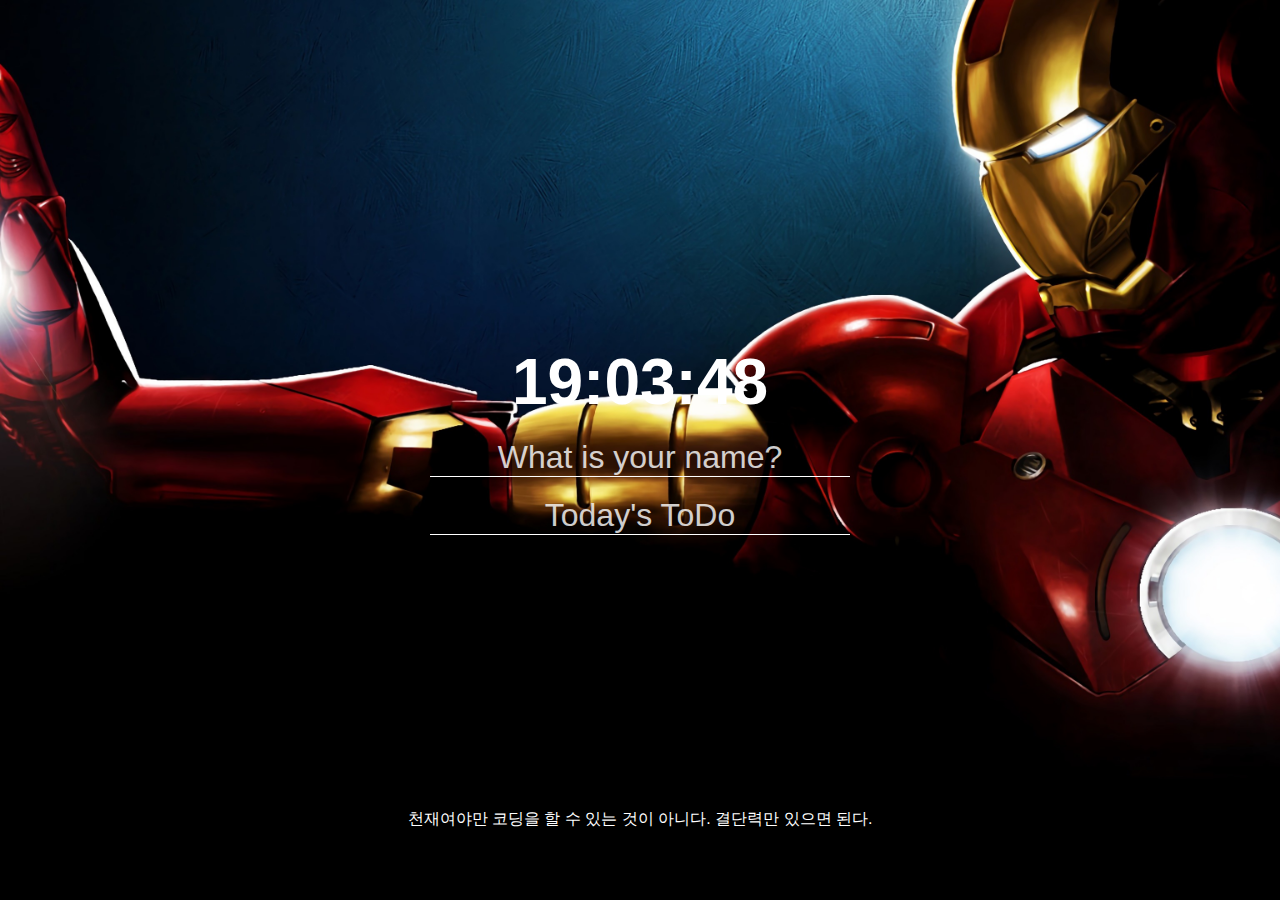
<file: index.html>
<!DOCTYPE html>
<html lang="en">
  <head>
    <meta charset="UTF-8" />
    <meta http-equiv="X-UA-Compatible" content="IE=edge" />
    <meta name="viewport" content="width=device-width, initial-scale=1.0" />
    <title>크롬 투두리스트</title>
    <link rel="stylesheet" href="css/style.css" />
  </head>
  <body>
    <main>
      <div class="todo_wrap">
        <h2 id="clock">00:00:00</h2>
        <h1 id="greeting" class="hidden"></h1>

        <form id="login-form" class="hidden">
          <input
            required
            maxlength="15"
            type="text"
            placeholder="What is your name?"
          />
          <!-- <button class="login_btn" type="submit">로그인</button> -->
        </form>
        <form id="todo-form">
          <input type="text" required placeholder="Today's ToDo" id="" />
        </form>

        <ul class="todo-list"></ul>

        <div id="quote">
          <span></span>
          <!-- <span></span> -->
        </div>

        <div id="weather">
          <span></span>
          <span></span>
        </div>
      </div>
    </main>
  </body>
  <script src="js/login.js"></script>
  <script src="js/clock.js"></script>
  <script src="js/quotes.js"></script>
  <script src="js/background.js"></script>
  <script src="js/todo.js"></script>
  <!-- <script src="js/weather.js"></script> -->
</html>
</file>
<file: css/style.css>
*{
  margin: 0;
  padding: 0;
  font-family: "Noto Sans KR", sans-serif;
}

a{
  text-decoration:none;
  color: black;
}

li{
  list-style: none;
}


.hidden {
  display: none;
}

img {
  display: none;
}

main {
  display: flex;
  justify-content: center;
  align-items: center;
  /* background: url(../imgs/0.jpg) no-repeat 50% 50%; */
  background-position: 50%, 50%;
  background-size: cover;
  height: 100vh;
  overflow: hidden;
}

.todo_wrap {
  display: flex;
  justify-content: center;
  align-items: center;
  flex-direction: column;
  color: white;

}

h1 {
  font-size: 2rem;
  margin-bottom: 20px;

}

h2 {
  margin-bottom: 20px;
  font-size: 4rem;
}

#login-form > input {
  margin-bottom: 20px;
  outline: none;
  border: none;
  border-bottom: 1px solid white;
  /* width: 400px; */
  text-align: center;
  background-color: transparent;
  color: white;
  font-size: 2rem;
}

#login-form > input::placeholder{
  color: white;
  opacity: 0.8;
}

#todo-form > input {
  margin-bottom: 20px;
  outline: none;
  border: none;
  border-bottom: 1px solid white;
  /* width: 400px; */
  text-align: center;
  background-color: transparent;
  color: white;
  font-size: 2rem;

}

#todo-form > input::placeholder{
  color: white;
  opacity: 0.8;
}

.login_btn{
  color: white;
  background-color: transparent;
  border: 1px solid white;
  padding: 0 3px;

}

.login_btn:hover {
  color: black;
  background-color: white;

}

.todo-list > li {
  margin-bottom: 15px;
}

.todo-list .view > input.toggle{
  margin-right: 10px;
}


.todo-list label{
  font-size: 1.2rem;
}

#quote  {
  position: absolute;
  bottom: 70px;
}

.todo-list .view > button.destroy{
  margin-left: 10px;
  background-color: transparent;
  border: none;
}
</file>
